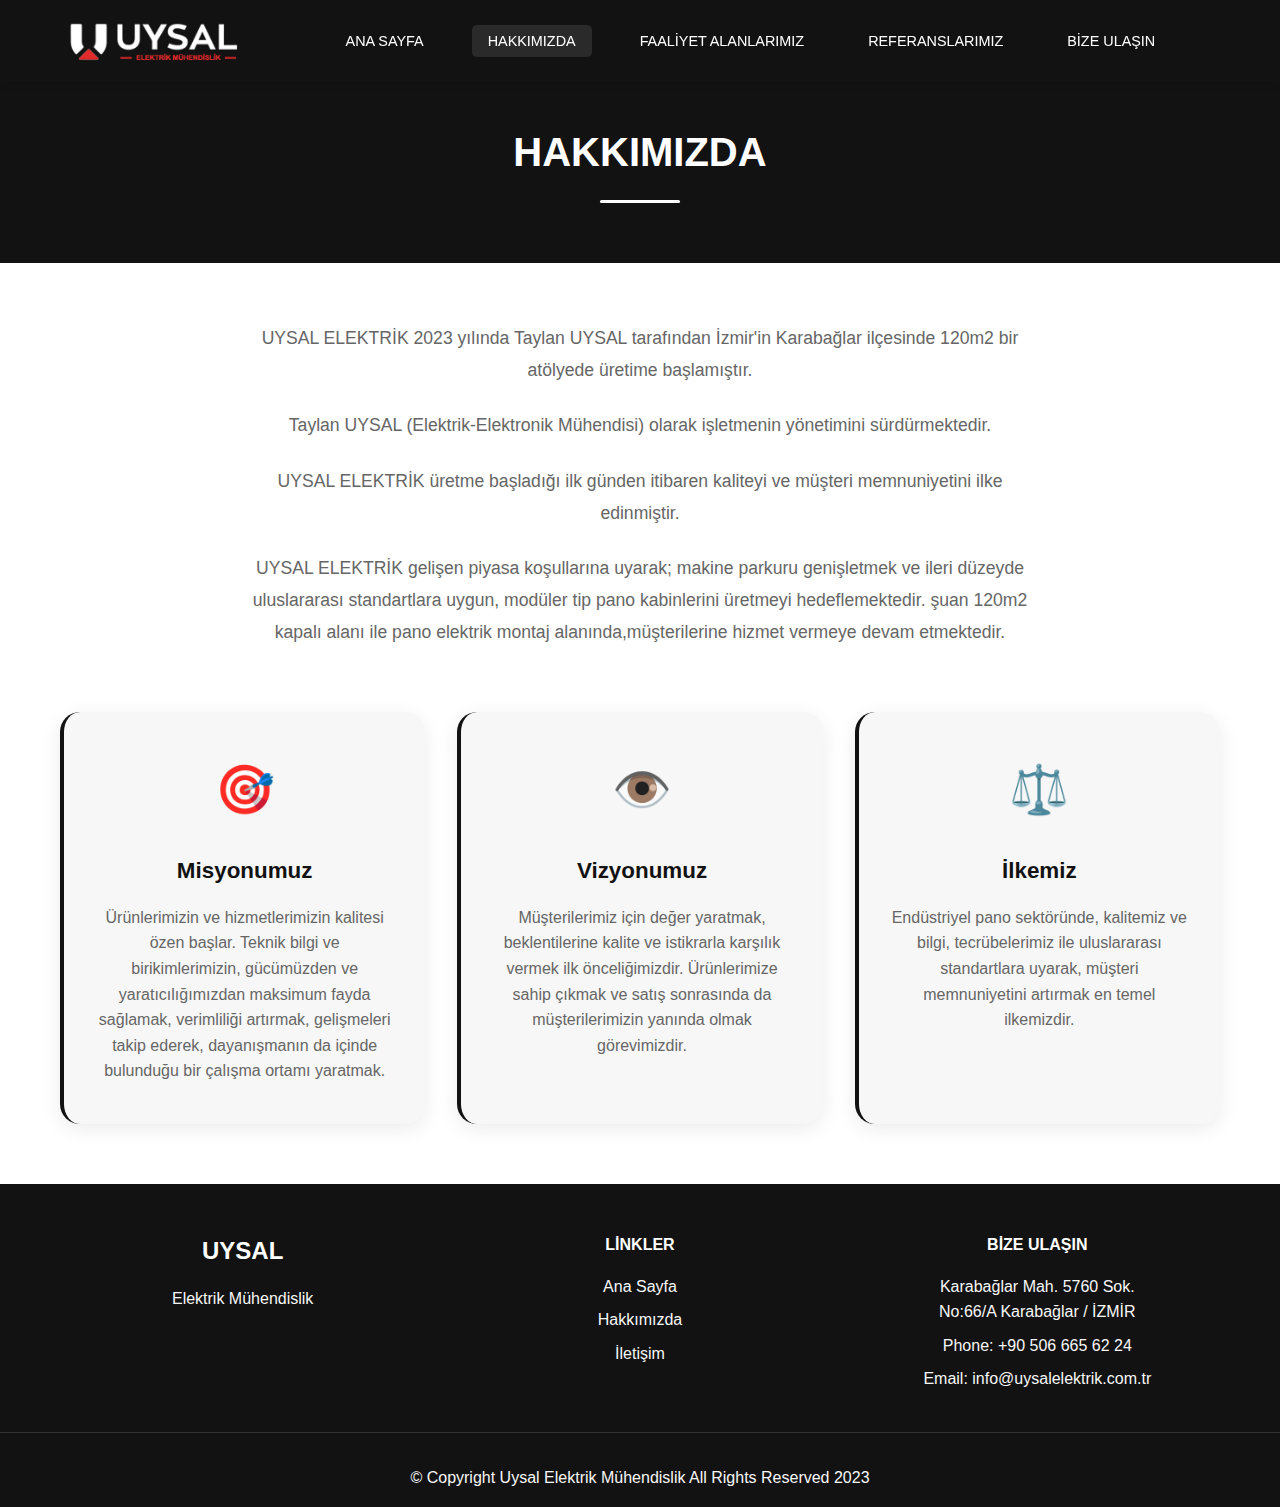
<file: hakkimizda.html>
<!DOCTYPE html>
<html lang="tr">
<head>
    <meta charset="UTF-8">
    <meta name="viewport" content="width=device-width, initial-scale=1.0">
    <title>UYSAL Elektrik - Hakkımızda</title>
    <link rel="stylesheet" href="styles.css">
</head>
<body>
    <header class="header header-dark" id="header">
        <nav class="navbar">
            <div class="nav-container">
                <div class="logo">
                    <a href="index.html" class="logo-link">
                        <img src="logo1.png" alt="UYSAL Elektrik Logo" class="logo-img">
                    </a>
                </div>
                <ul class="nav-menu" id="nav-menu">
                    <li><a href="index.html" class="nav-link">ANA SAYFA</a></li>
                    <li><a href="hakkimizda.html" class="nav-link active">HAKKIMIZDA</a></li>
                    <li class="dropdown">
                        <span class="nav-link dropdown-trigger">FAALİYET ALANLARIMIZ</span>
                        <ul class="dropdown-menu">
                            <li><a href="pano-elektromontaji.html">Pano Elektromontajı</a></li>
                            <li><a href="periyodik-kontrol.html">Periyodik Kontrol Hizmeti</a></li>
                            <li><a href="muhendislik-danismanligi.html">Mühendislik Danışmanlığı</a></li>
                        </ul>
                    </li>
                    <li><a href="referanslar.html" class="nav-link">REFERANSLARIMIZ</a></li>
                    <li><a href="iletisim.html" class="nav-link">BİZE ULAŞIN</a></li>
                </ul>
                <div class="hamburger" id="hamburger">
                    <span></span>
                    <span></span>
                    <span></span>
                </div>
            </div>
        </nav>
    </header>

    <main>
        <section class="page-header">
            <div class="container">
                <h1>HAKKIMIZDA</h1>
                <div class="section-divider"></div>
            </div>
        </section>

        <section class="about-content">
            <div class="container">
                <div class="about-intro">
                    <p>UYSAL ELEKTRİK 2023 yılında Taylan UYSAL tarafından İzmir'in Karabağlar ilçesinde 120m2 bir atölyede üretime başlamıştır.</p>
                    <p>Taylan UYSAL (Elektrik-Elektronik Mühendisi) olarak işletmenin yönetimini sürdürmektedir.</p>
                    <p>UYSAL ELEKTRİK üretme başladığı ilk günden itibaren kaliteyi ve müşteri memnuniyetini ilke edinmiştir.</p>
                    <p>UYSAL ELEKTRİK gelişen piyasa koşullarına uyarak; makine parkuru genişletmek ve ileri düzeyde uluslararası standartlara uygun, modüler tip pano kabinlerini üretmeyi hedeflemektedir. şuan 120m2 kapalı alanı ile pano elektrik montaj alanında,müşterilerine hizmet vermeye devam etmektedir.</p>
                </div>

                <div class="values-grid">
                    <div class="value-card">
                        <div class="value-icon">🎯</div>
                        <h3>Misyonumuz</h3>
                        <p>Ürünlerimizin ve hizmetlerimizin kalitesi özen başlar. Teknik bilgi ve birikimlerimizin, gücümüzden ve yaratıcılığımızdan maksimum fayda sağlamak, verimliliği artırmak, gelişmeleri takip ederek, dayanışmanın da içinde bulunduğu bir çalışma ortamı yaratmak.</p>
                    </div>
                    <div class="value-card">
                        <div class="value-icon">👁️</div>
                        <h3>Vizyonumuz</h3>
                        <p>Müşterilerimiz için değer yaratmak, beklentilerine kalite ve istikrarla karşılık vermek ilk önceliğimizdir. Ürünlerimize sahip çıkmak ve satış sonrasında da müşterilerimizin yanında olmak görevimizdir.</p>
                    </div>
                    <div class="value-card">
                        <div class="value-icon">⚖️</div>
                        <h3>İlkemiz</h3>
                        <p>Endüstriyel pano sektöründe, kalitemiz ve bilgi, tecrübelerimiz ile uluslararası standartlara uyarak, müşteri memnuniyetini artırmak en temel ilkemizdir.</p>
                    </div>
                </div>
            </div>
        </section>
    </main>

    <footer class="footer">
        <div class="footer-container">
            <div class="footer-section">
                <h3>UYSAL</h3>
                <p>Elektrik Mühendislik</p>
            </div>
            <div class="footer-section">
                <h4>LİNKLER</h4>
                <ul>
                    <li><a href="index.html">Ana Sayfa</a></li>
                    <li><a href="hakkimizda.html">Hakkımızda</a></li>
                    <li><a href="iletisim.html">İletişim</a></li>
                </ul>
            </div>
            <div class="footer-section">
                <h4>BİZE ULAŞIN</h4>
                <p>Karabağlar Mah. 5760 Sok.<br>No:66/A Karabağlar / İZMİR</p>
                <p>Phone: +90 506 665 62 24</p>
                <p>Email: info@uysalelektrik.com.tr</p>
            </div>
        </div>
        <div class="footer-bottom">
            <p>&copy; Copyright Uysal Elektrik Mühendislik All Rights Reserved 2023</p>
        </div>
    </footer>

    <script src="script.js"></script>
</body>
</html>
</file>
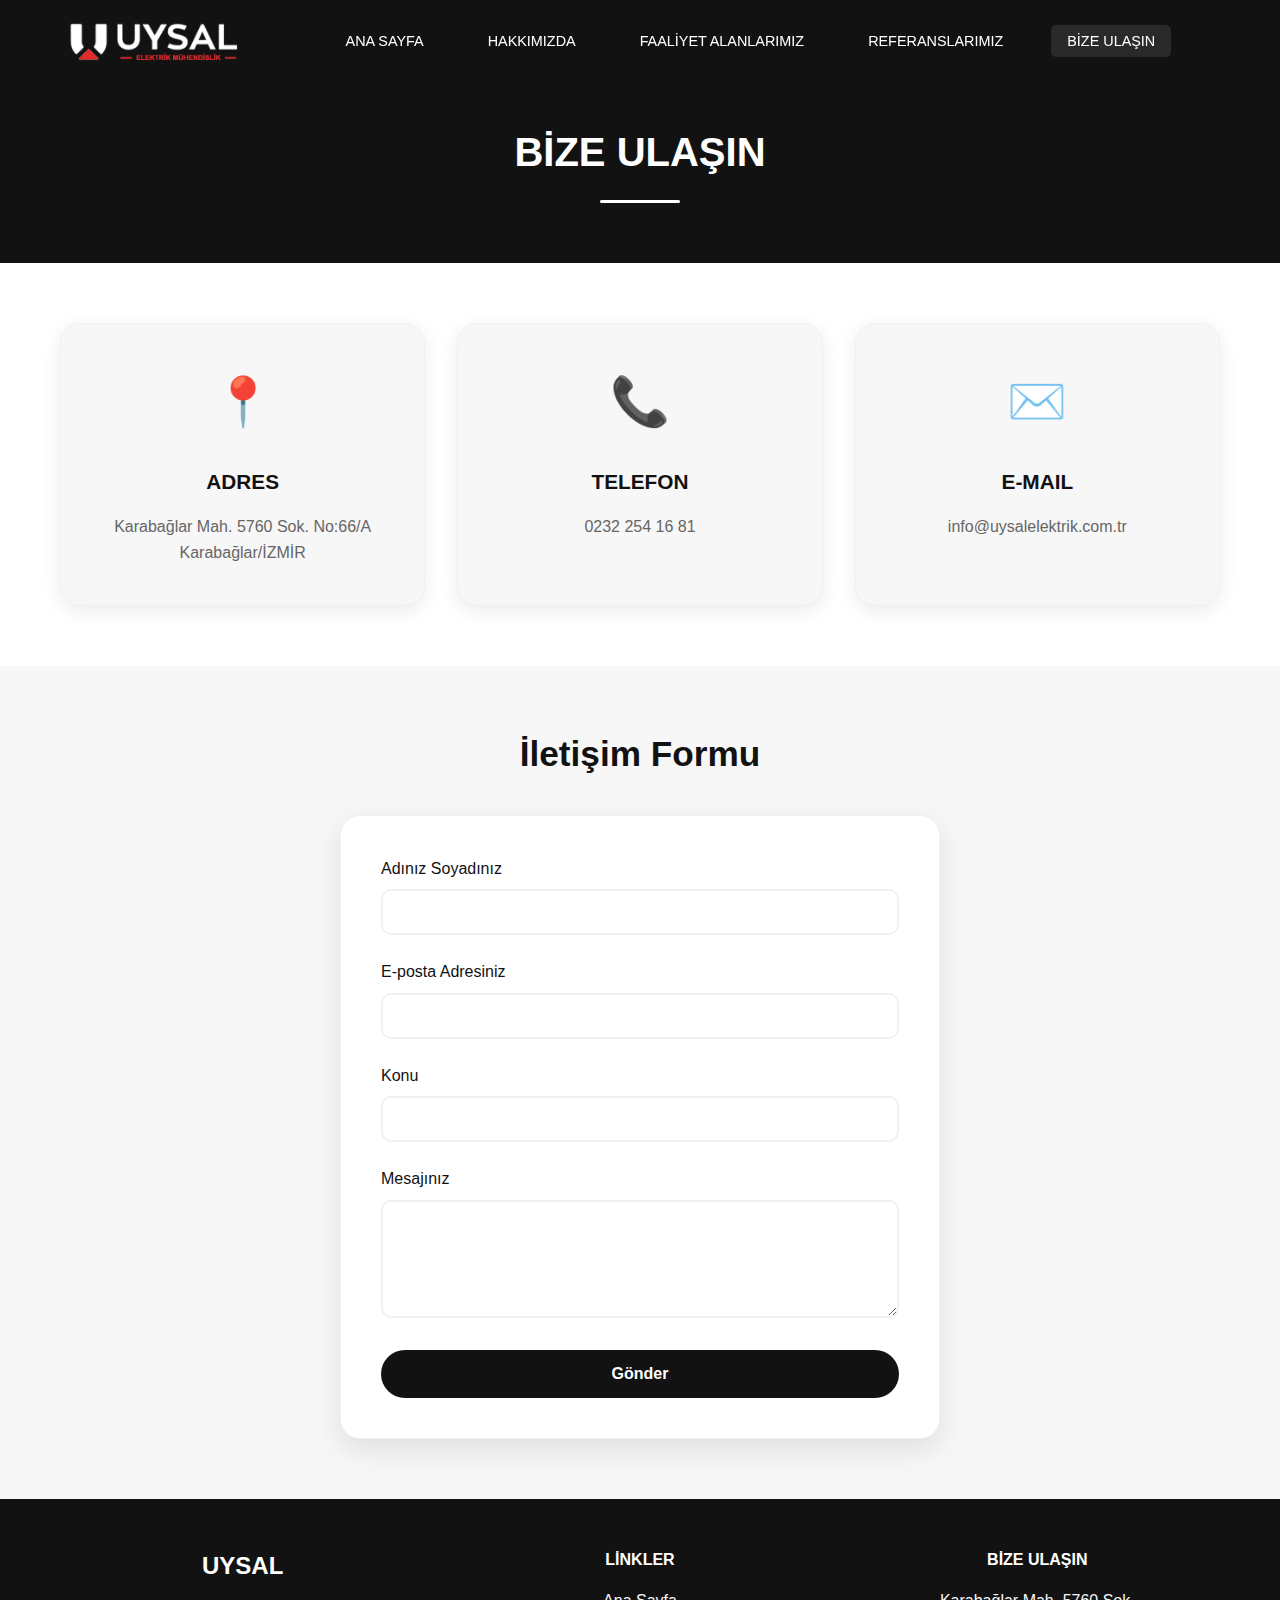
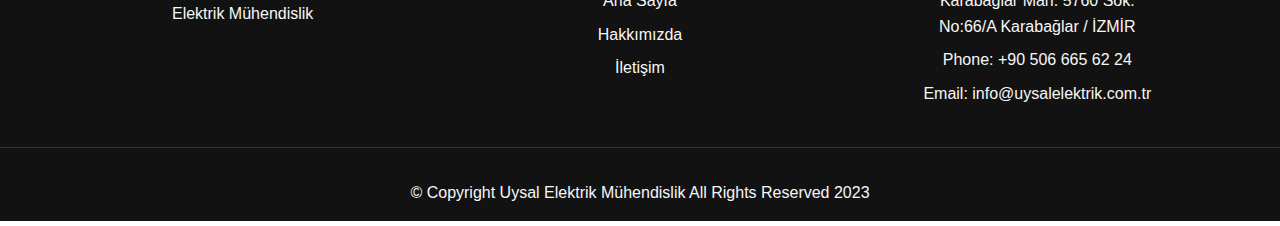
<file: iletisim.html>
<!DOCTYPE html>
<html lang="tr">
<head>
    <meta charset="UTF-8">
    <meta name="viewport" content="width=device-width, initial-scale=1.0">
    <title>UYSAL Elektrik - Bize Ulaşın</title>
    <link rel="stylesheet" href="styles.css">
</head>
<body>
    <header class="header header-dark" id="header">
        <nav class="navbar">
            <div class="nav-container">
                <div class="logo">
                    <a href="index.html" class="logo-link">
                        <img src="logo1.png" alt="UYSAL Elektrik Logo" class="logo-img">
                    </a>
                </div>
                <ul class="nav-menu" id="nav-menu">
                    <li><a href="index.html" class="nav-link">ANA SAYFA</a></li>
                    <li><a href="hakkimizda.html" class="nav-link">HAKKIMIZDA</a></li>
                    <li class="dropdown">
                        <span class="nav-link dropdown-trigger">FAALİYET ALANLARIMIZ</span>
                        <ul class="dropdown-menu">
                            <li><a href="pano-elektromontaji.html">Pano Elektromontajı</a></li>
                            <li><a href="periyodik-kontrol.html">Periyodik Kontrol Hizmeti</a></li>
                            <li><a href="muhendislik-danismanligi.html">Mühendislik Danışmanlığı</a></li>
                        </ul>
                    </li>
                    <li><a href="referanslar.html" class="nav-link">REFERANSLARIMIZ</a></li>
                    <li><a href="iletisim.html" class="nav-link active">BİZE ULAŞIN</a></li>
                </ul>
                <div class="hamburger" id="hamburger">
                    <span></span>
                    <span></span>
                    <span></span>
                </div>
            </div>
        </nav>
    </header>

    <main>
        <section class="page-header">
            <div class="container">
                <h1>BİZE ULAŞIN</h1>
                <div class="section-divider"></div>
            </div>
        </section>

        <section class="contact-info">
            <div class="container">
                <div class="contact-grid">
                    <div class="contact-card">
                        <div class="contact-icon">📍</div>
                        <h3>ADRES</h3>
                        <p>Karabağlar Mah. 5760 Sok. No:66/A<br>Karabağlar/İZMİR</p>
                    </div>
                    <div class="contact-card">
                        <div class="contact-icon">📞</div>
                        <h3>TELEFON</h3>
                        <p>0232 254 16 81</p>
                    </div>
                    <div class="contact-card">
                        <div class="contact-icon">✉️</div>
                        <h3>E-MAIL</h3>
                        <p>info@uysalelektrik.com.tr</p>
                    </div>
                </div>
            </div>
        </section>

        <section class="contact-form-section">
            <div class="container">
                <h2>İletişim Formu</h2>
                <form class="contact-form" id="contactForm">
                    <div class="form-group">
                        <label for="name">Adınız Soyadınız</label>
                        <input type="text" id="name" name="name" required>
                    </div>
                    <div class="form-group">
                        <label for="email">E-posta Adresiniz</label>
                        <input type="email" id="email" name="email" required>
                    </div>
                    <div class="form-group">
                        <label for="subject">Konu</label>
                        <input type="text" id="subject" name="subject" required>
                    </div>
                    <div class="form-group">
                        <label for="message">Mesajınız</label>
                        <textarea id="message" name="message" rows="5" required></textarea>
                    </div>
                    <button type="submit" class="submit-btn">Gönder</button>
                </form>
            </div>
        </section>
    </main>

    <footer class="footer">
        <div class="footer-container">
            <div class="footer-section">
                <h3>UYSAL</h3>
                <p>Elektrik Mühendislik</p>
            </div>
            <div class="footer-section">
                <h4>LİNKLER</h4>
                <ul>
                    <li><a href="index.html">Ana Sayfa</a></li>
                    <li><a href="hakkimizda.html">Hakkımızda</a></li>
                    <li><a href="iletisim.html">İletişim</a></li>
                </ul>
            </div>
            <div class="footer-section">
                <h4>BİZE ULAŞIN</h4>
                <p>Karabağlar Mah. 5760 Sok.<br>No:66/A Karabağlar / İZMİR</p>
                <p>Phone: +90 506 665 62 24</p>
                <p>Email: info@uysalelektrik.com.tr</p>
            </div>
        </div>
        <div class="footer-bottom">
            <p>&copy; Copyright Uysal Elektrik Mühendislik All Rights Reserved 2023</p>
        </div>
    </footer>

    <script src="script.js"></script>
</body>
</html>
</file>
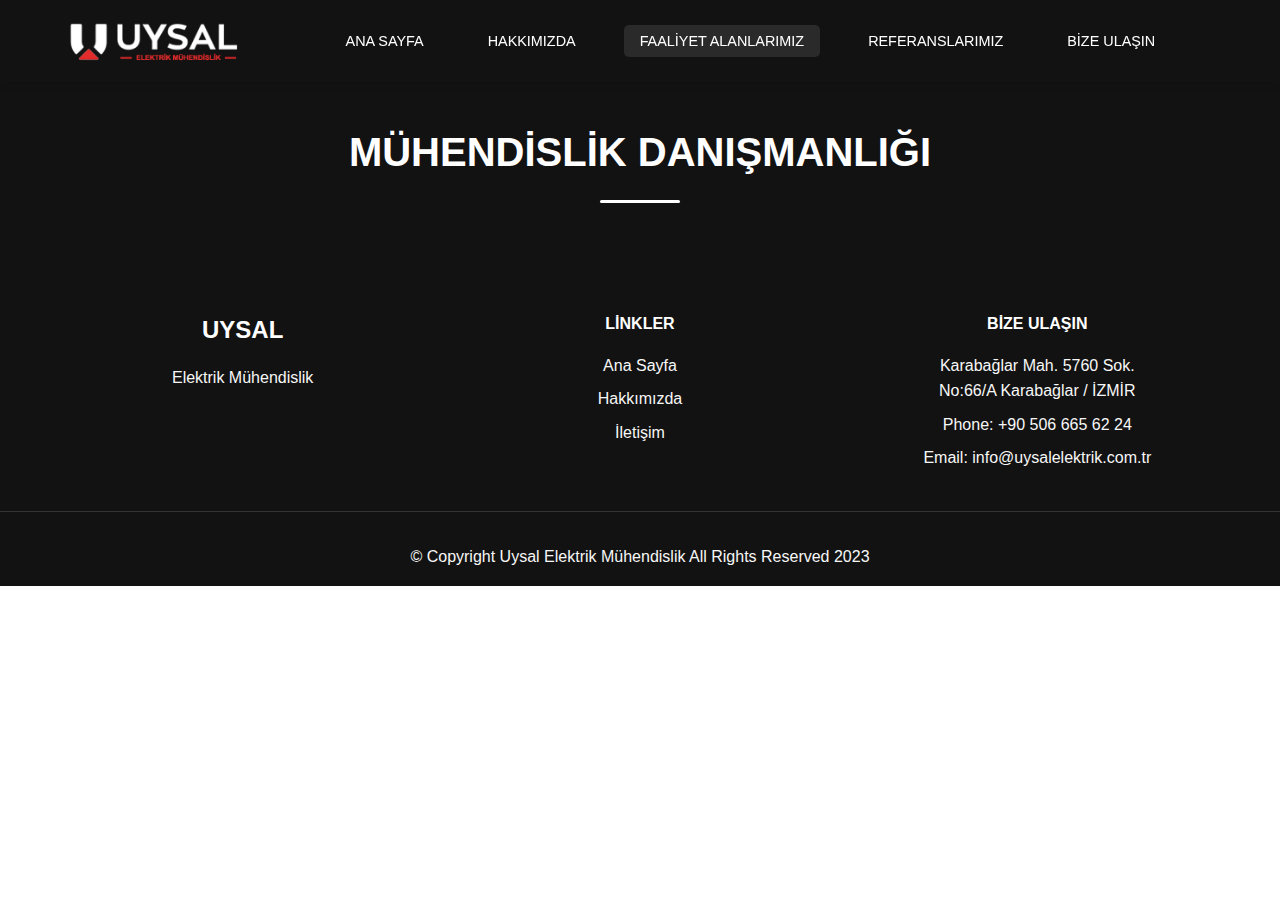
<file: muhendislik-danismanligi.html>
<!DOCTYPE html>
<html lang="tr">
<head>
    <meta charset="UTF-8">
    <meta name="viewport" content="width=device-width, initial-scale=1.0">
    <title>UYSAL Elektrik - Mühendislik Danışmanlığı</title>
    <link rel="stylesheet" href="styles.css">
</head>
<body>
    <header class="header header-dark" id="header">
        <nav class="navbar">
            <div class="nav-container">
                <div class="logo">
                    <a href="index.html" class="logo-link">
                        <img src="logo1.png" alt="UYSAL Elektrik Logo" class="logo-img">
                    </a>
                </div>
                <ul class="nav-menu" id="nav-menu">
                    <li><a href="index.html" class="nav-link">ANA SAYFA</a></li>
                    <li><a href="hakkimizda.html" class="nav-link">HAKKIMIZDA</a></li>
                    <li class="dropdown">
                        <span class="nav-link dropdown-trigger active">FAALİYET ALANLARIMIZ</span>
                        <ul class="dropdown-menu">
                            <li><a href="pano-elektromontaji.html">Pano Elektromontajı</a></li>
                            <li><a href="periyodik-kontrol.html">Periyodik Kontrol Hizmeti</a></li>
                            <li><a href="muhendislik-danismanligi.html">Mühendislik Danışmanlığı</a></li>
                        </ul>
                    </li>
                    <li><a href="referanslar.html" class="nav-link">REFERANSLARIMIZ</a></li>
                    <li><a href="iletisim.html" class="nav-link">BİZE ULAŞIN</a></li>
                </ul>
                <div class="hamburger" id="hamburger">
                    <span></span>
                    <span></span>
                    <span></span>
                </div>
            </div>
        </nav>
    </header>

    <main>
        <section class="page-header">
            <div class="container">
                <h1>MÜHENDİSLİK DANIŞMANLIĞI</h1>
                <div class="section-divider"></div>
            </div>
        </section>
    </main>

    <footer class="footer">
        <div class="footer-container">
            <div class="footer-section">
                <h3>UYSAL</h3>
                <p>Elektrik Mühendislik</p>
            </div>
            <div class="footer-section">
                <h4>LİNKLER</h4>
                <ul>
                    <li><a href="index.html">Ana Sayfa</a></li>
                    <li><a href="hakkimizda.html">Hakkımızda</a></li>
                    <li><a href="iletisim.html">İletişim</a></li>
                </ul>
            </div>
            <div class="footer-section">
                <h4>BİZE ULAŞIN</h4>
                <p>Karabağlar Mah. 5760 Sok.<br>No:66/A Karabağlar / İZMİR</p>
                <p>Phone: +90 506 665 62 24</p>
                <p>Email: info@uysalelektrik.com.tr</p>
            </div>
        </div>
        <div class="footer-bottom">
            <p>&copy; Copyright Uysal Elektrik Mühendislik All Rights Reserved 2023</p>
        </div>
    </footer>

    <script src="script.js"></script>
</body>
</html>
</file>
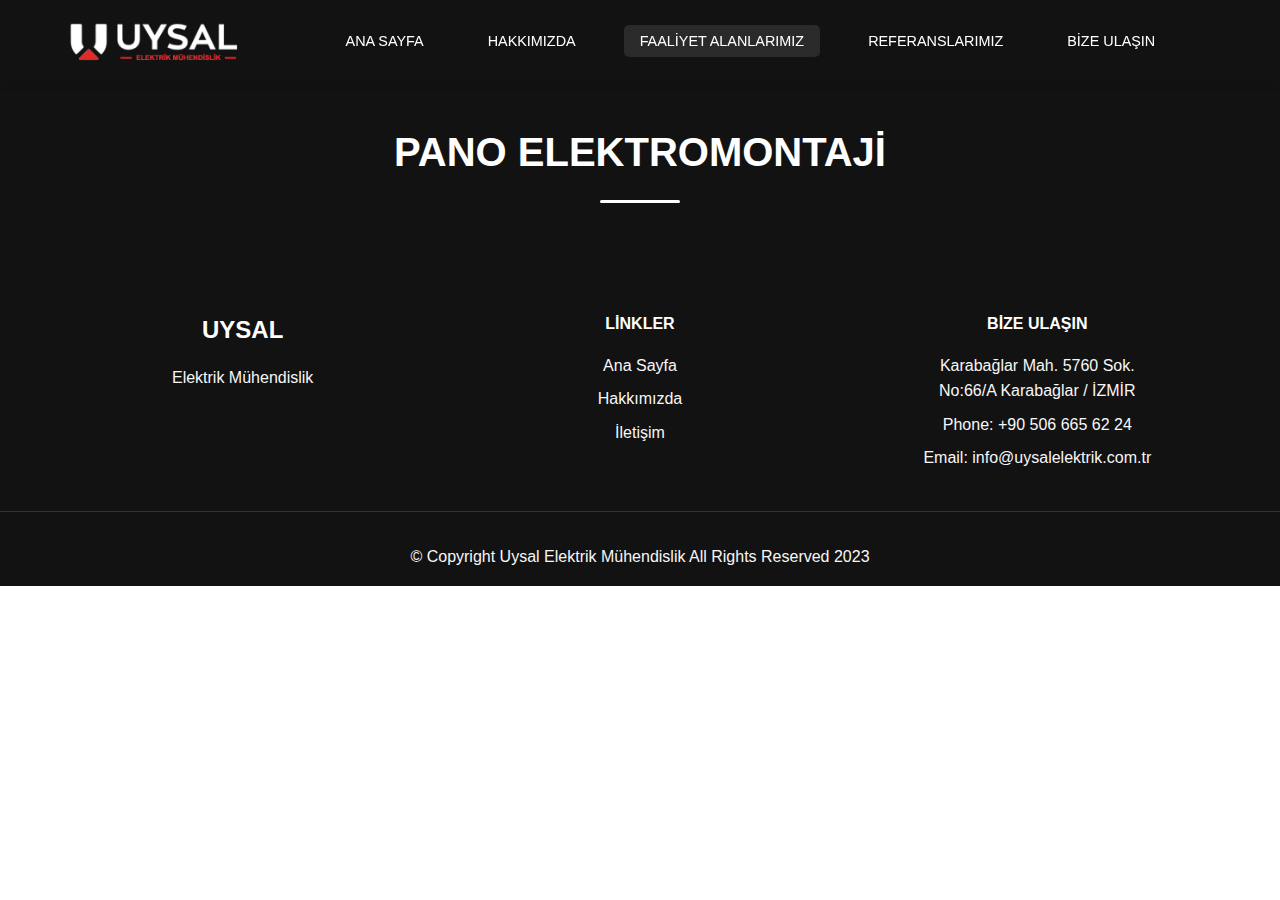
<file: pano-elektromontaji.html>
<!DOCTYPE html>
<html lang="tr">
<head>
    <meta charset="UTF-8">
    <meta name="viewport" content="width=device-width, initial-scale=1.0">
    <title>UYSAL Elektrik - Pano Elektromontajı</title>
    <link rel="stylesheet" href="styles.css">
</head>
<body>
    <header class="header header-dark" id="header">
        <nav class="navbar">
            <div class="nav-container">
                <div class="logo">
                    <a href="index.html" class="logo-link">
                        <img src="logo1.png" alt="UYSAL Elektrik Logo" class="logo-img">
                    </a>
                </div>
                <ul class="nav-menu" id="nav-menu">
                    <li><a href="index.html" class="nav-link">ANA SAYFA</a></li>
                    <li><a href="hakkimizda.html" class="nav-link">HAKKIMIZDA</a></li>
                    <li class="dropdown">
                        <span class="nav-link dropdown-trigger active">FAALİYET ALANLARIMIZ</span>
                        <ul class="dropdown-menu">
                            <li><a href="pano-elektromontaji.html">Pano Elektromontajı</a></li>
                            <li><a href="periyodik-kontrol.html">Periyodik Kontrol Hizmeti</a></li>
                            <li><a href="muhendislik-danismanligi.html">Mühendislik Danışmanlığı</a></li>
                        </ul>
                    </li>
                    <li><a href="referanslar.html" class="nav-link">REFERANSLARIMIZ</a></li>
                    <li><a href="iletisim.html" class="nav-link">BİZE ULAŞIN</a></li>
                </ul>
                <div class="hamburger" id="hamburger">
                    <span></span>
                    <span></span>
                    <span></span>
                </div>
            </div>
        </nav>
    </header>

    <main>
        <section class="page-header">
            <div class="container">
                <h1>PANO ELEKTROMONTAJİ</h1>
                <div class="section-divider"></div>
            </div>
        </section>
    </main>

    <footer class="footer">
        <div class="footer-container">
            <div class="footer-section">
                <h3>UYSAL</h3>
                <p>Elektrik Mühendislik</p>
            </div>
            <div class="footer-section">
                <h4>LİNKLER</h4>
                <ul>
                    <li><a href="index.html">Ana Sayfa</a></li>
                    <li><a href="hakkimizda.html">Hakkımızda</a></li>
                    <li><a href="iletisim.html">İletişim</a></li>
                </ul>
            </div>
            <div class="footer-section">
                <h4>BİZE ULAŞIN</h4>
                <p>Karabağlar Mah. 5760 Sok.<br>No:66/A Karabağlar / İZMİR</p>
                <p>Phone: +90 506 665 62 24</p>
                <p>Email: info@uysalelektrik.com.tr</p>
            </div>
        </div>
        <div class="footer-bottom">
            <p>&copy; Copyright Uysal Elektrik Mühendislik All Rights Reserved 2023</p>
        </div>
    </footer>

    <script src="script.js"></script>
</body>
</html>
</file>
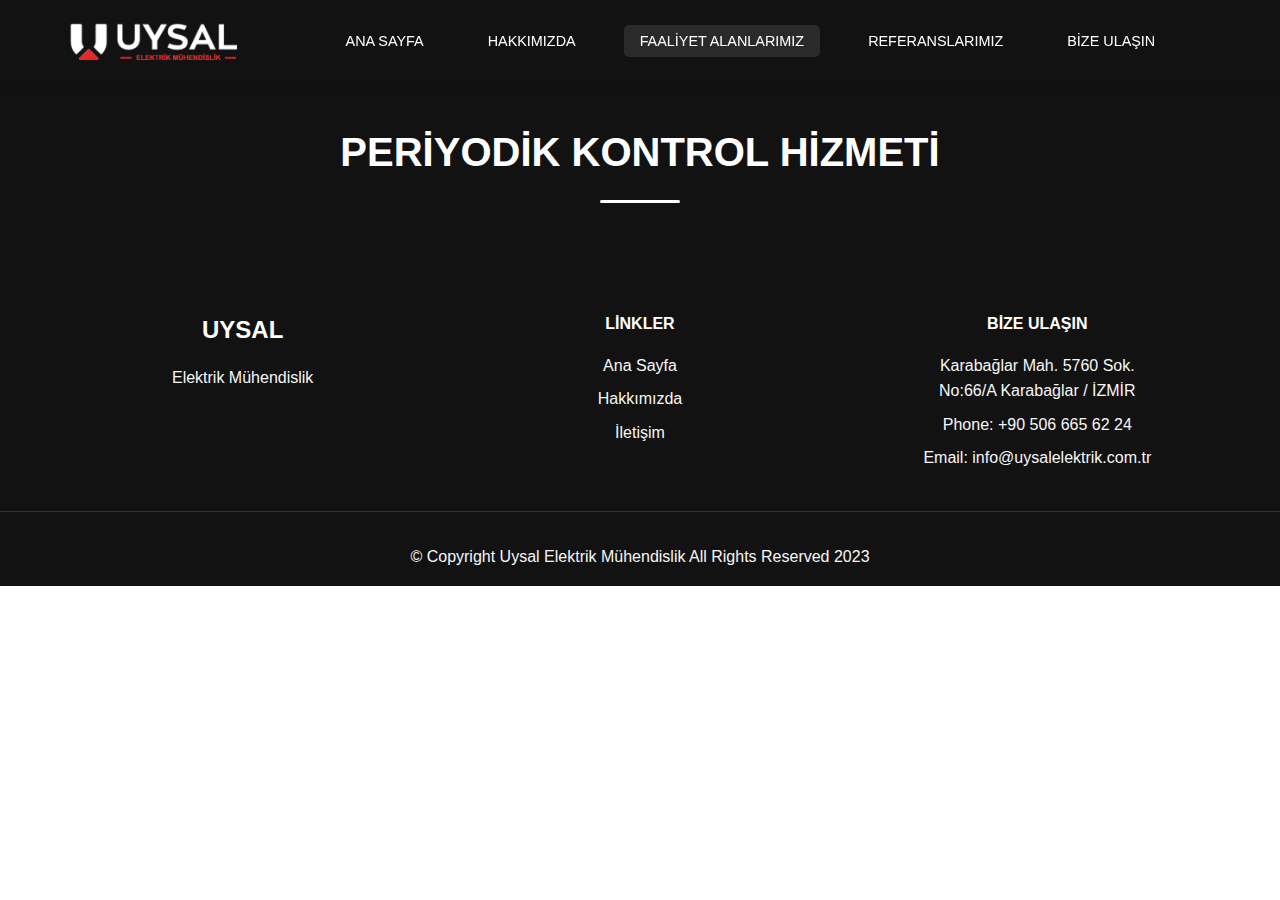
<file: periyodik-kontrol.html>
<!DOCTYPE html>
<html lang="tr">
<head>
    <meta charset="UTF-8">
    <meta name="viewport" content="width=device-width, initial-scale=1.0">
    <title>UYSAL Elektrik - Periyodik Kontrol Hizmeti</title>
    <link rel="stylesheet" href="styles.css">
</head>
<body>
    <header class="header header-dark" id="header">
        <nav class="navbar">
            <div class="nav-container">
                <div class="logo">
                    <a href="index.html" class="logo-link">
                        <img src="logo1.png" alt="UYSAL Elektrik Logo" class="logo-img">
                    </a>
                </div>
                <ul class="nav-menu" id="nav-menu">
                    <li><a href="index.html" class="nav-link">ANA SAYFA</a></li>
                    <li><a href="hakkimizda.html" class="nav-link">HAKKIMIZDA</a></li>
                    <li class="dropdown">
                        <span class="nav-link dropdown-trigger active">FAALİYET ALANLARIMIZ</span>
                        <ul class="dropdown-menu">
                            <li><a href="pano-elektromontaji.html">Pano Elektromontajı</a></li>
                            <li><a href="periyodik-kontrol.html">Periyodik Kontrol Hizmeti</a></li>
                            <li><a href="muhendislik-danismanligi.html">Mühendislik Danışmanlığı</a></li>
                        </ul>
                    </li>
                    <li><a href="referanslar.html" class="nav-link">REFERANSLARIMIZ</a></li>
                    <li><a href="iletisim.html" class="nav-link">BİZE ULAŞIN</a></li>
                </ul>
                <div class="hamburger" id="hamburger">
                    <span></span>
                    <span></span>
                    <span></span>
                </div>
            </div>
        </nav>
    </header>

    <main>
        <section class="page-header">
            <div class="container">
                <h1>PERİYODİK KONTROL HİZMETİ</h1>
                <div class="section-divider"></div>
            </div>
        </section>
    </main>

    <footer class="footer">
        <div class="footer-container">
            <div class="footer-section">
                <h3>UYSAL</h3>
                <p>Elektrik Mühendislik</p>
            </div>
            <div class="footer-section">
                <h4>LİNKLER</h4>
                <ul>
                    <li><a href="index.html">Ana Sayfa</a></li>
                    <li><a href="hakkimizda.html">Hakkımızda</a></li>
                    <li><a href="iletisim.html">İletişim</a></li>
                </ul>
            </div>
            <div class="footer-section">
                <h4>BİZE ULAŞIN</h4>
                <p>Karabağlar Mah. 5760 Sok.<br>No:66/A Karabağlar / İZMİR</p>
                <p>Phone: +90 506 665 62 24</p>
                <p>Email: info@uysalelektrik.com.tr</p>
            </div>
        </div>
        <div class="footer-bottom">
            <p>&copy; Copyright Uysal Elektrik Mühendislik All Rights Reserved 2023</p>
        </div>
    </footer>

    <script src="script.js"></script>
</body>
</html>
</file>
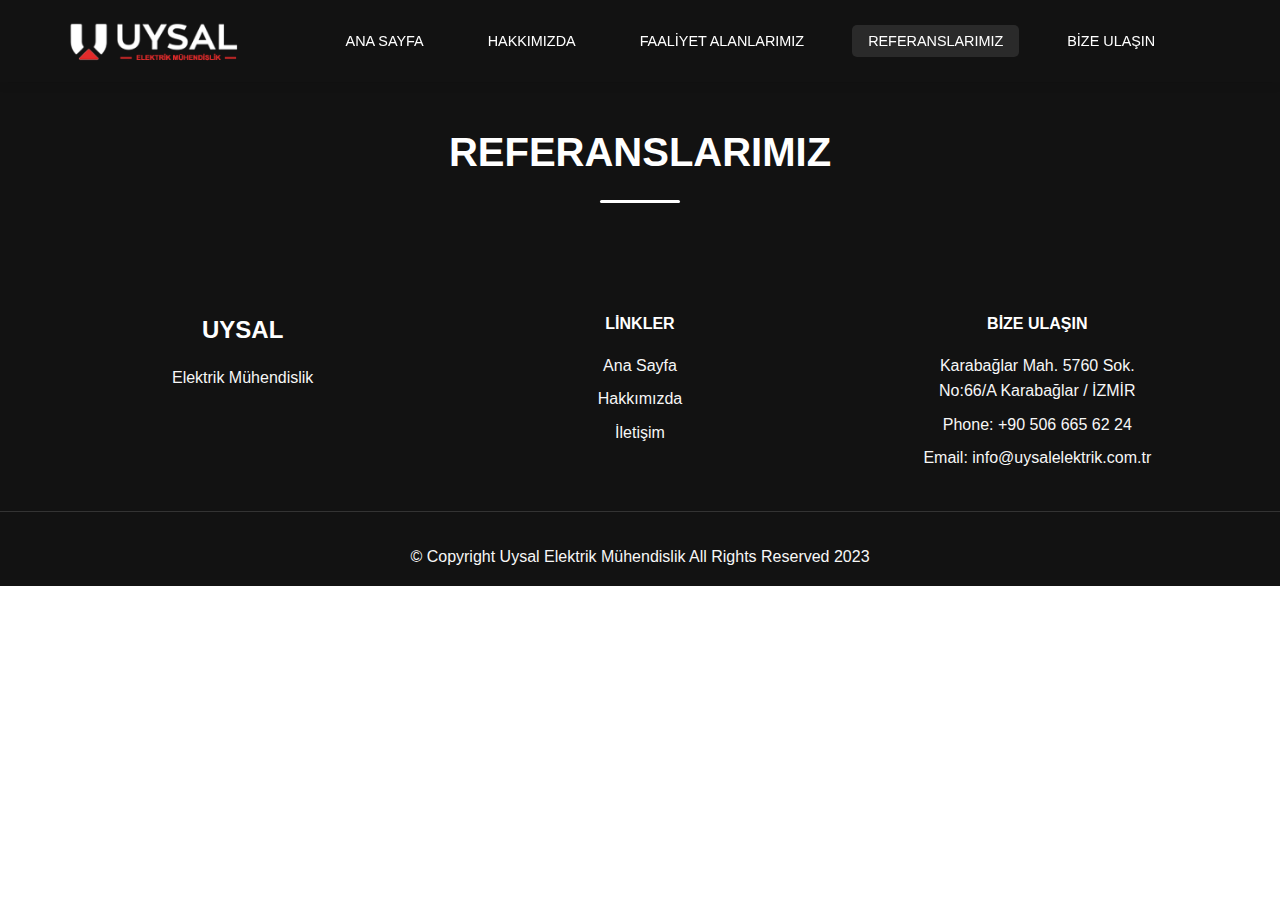
<file: referanslar.html>
<!DOCTYPE html>
<html lang="tr">
<head>
    <meta charset="UTF-8">
    <meta name="viewport" content="width=device-width, initial-scale=1.0">
    <title>UYSAL Elektrik - Referanslarımız</title>
    <link rel="stylesheet" href="styles.css">
</head>
<body>
    <header class="header header-dark" id="header">
        <nav class="navbar">
            <div class="nav-container">
                <div class="logo">
                    <a href="index.html" class="logo-link">
                        <img src="logo1.png" alt="UYSAL Elektrik Logo" class="logo-img">
                    </a>
                </div>
                <ul class="nav-menu" id="nav-menu">
                    <li><a href="index.html" class="nav-link">ANA SAYFA</a></li>
                    <li><a href="hakkimizda.html" class="nav-link">HAKKIMIZDA</a></li>
                    <li class="dropdown">
                        <span class="nav-link dropdown-trigger">FAALİYET ALANLARIMIZ</span>
                        <ul class="dropdown-menu">
                            <li><a href="pano-elektromontaji.html">Pano Elektromontajı</a></li>
                            <li><a href="periyodik-kontrol.html">Periyodik Kontrol Hizmeti</a></li>
                            <li><a href="muhendislik-danismanligi.html">Mühendislik Danışmanlığı</a></li>
                        </ul>
                    </li>
                    <li><a href="referanslar.html" class="nav-link active">REFERANSLARIMIZ</a></li>
                    <li><a href="iletisim.html" class="nav-link">BİZE ULAŞIN</a></li>
                </ul>
                <div class="hamburger" id="hamburger">
                    <span></span>
                    <span></span>
                    <span></span>
                </div>
            </div>
        </nav>
    </header>

    <main>
        <section class="page-header">
            <div class="container">
                <h1>REFERANSLARIMIZ</h1>
                <div class="section-divider"></div>
            </div>
        </section>
    </main>

    <footer class="footer">
        <div class="footer-container">
            <div class="footer-section">
                <h3>UYSAL</h3>
                <p>Elektrik Mühendislik</p>
            </div>
            <div class="footer-section">
                <h4>LİNKLER</h4>
                <ul>
                    <li><a href="index.html">Ana Sayfa</a></li>
                    <li><a href="hakkimizda.html">Hakkımızda</a></li>
                    <li><a href="iletisim.html">İletişim</a></li>
                </ul>
            </div>
            <div class="footer-section">
                <h4>BİZE ULAŞIN</h4>
                <p>Karabağlar Mah. 5760 Sok.<br>No:66/A Karabağlar / İZMİR</p>
                <p>Phone: +90 506 665 62 24</p>
                <p>Email: info@uysalelektrik.com.tr</p>
            </div>
        </div>
        <div class="footer-bottom">
            <p>&copy; Copyright Uysal Elektrik Mühendislik All Rights Reserved 2023</p>
        </div>
    </footer>

    <script src="script.js"></script>
</body>
</html>
</file>
<file: styles.css>
/* Tema Renkleri */
:root {
  --primary-color: #121212;
  --secondary-color: #e0e0e0;
  --white-color: #ffffff;
  --text-light: #666;
  --text-dark: #333;
  --background-light: #f7f7f7;
  --border-color: #f0f0f0;
  --shadow-light: rgba(0, 0, 0, 0.08);
  --shadow-medium: rgba(0, 0, 0, 0.1);
  --shadow-dark: rgba(0, 0, 0, 0.15);
  --overlay-dark: rgba(18, 18, 18, 0.4);
  --hover-bg: rgba(255, 255, 255, 0.1);
}

/* Reset ve Temel Stiller */
* {
  margin: 0;
  padding: 0;
  box-sizing: border-box;
}

body {
  font-family: "Segoe UI", Tahoma, Geneva, Verdana, sans-serif;
  line-height: 1.6;
  color: var(--primary-color);
  background-color: var(--white-color);
  overflow-x: hidden;
}

.container {
  max-width: 1200px;
  margin: 0 auto;
  padding: 0 20px;
}

/* Header ve Navigasyon */
.header {
  background: transparent;
  box-shadow: none;
  position: fixed;
  top: 0;
  width: 100%;
  z-index: 1000;
  transition: all 0.3s ease;
}

.header.header-dark {
  background: var(--primary-color);
  box-shadow: 0 2px 10px var(--shadow-medium);
}

.header.scrolled {
  background: var(--primary-color);
  box-shadow: 0 2px 10px var(--shadow-medium);
}

.navbar {
  padding: 1rem 0;
}

.nav-container {
  max-width: 1200px;
  margin: 0 auto;
  padding: 0 20px;
  display: flex;
  justify-content: space-between;
  align-items: center;
}

.logo {
  display: flex;
  align-items: center;
}

.logo-link {
  display: flex;
  align-items: center;
  text-decoration: none;
  transition: transform 0.3s ease;
}

.logo-link:hover {
  transform: scale(1.05);
}

.logo-img {
  height: 50px;
  width: auto;
  object-fit: contain;
}

.nav-menu {
  display: flex;
  list-style: none;
  gap: 2rem;
  align-items: center;
  justify-content: center;
  flex: 1;
  margin-left: 2rem;
}

.nav-link {
  color: var(--white-color);
  text-decoration: none;
  font-weight: 500;
  font-size: 0.9rem;
  padding: 0.5rem 1rem;
  border-radius: 5px;
  transition: all 0.3s ease;
  cursor: pointer;
}

.nav-link:hover,
.nav-link.active {
  background-color: var(--hover-bg);
  color: var(--white-color);
}

.dropdown-trigger {
  cursor: pointer;
}

/* Dropdown Menu */
.dropdown {
  position: relative;
}

.dropdown-menu {
  position: absolute;
  top: 100%;
  left: 0;
  background: var(--primary-color);
  min-width: 250px;
  box-shadow: 0 8px 25px rgba(0, 0, 0, 0.2);
  border-radius: 8px;
  opacity: 0;
  visibility: hidden;
  transform: translateY(-10px);
  transition: all 0.3s ease;
  list-style: none;
  padding: 0.5rem 0;
  margin-top: 0.5rem;
}

.dropdown.active .dropdown-menu {
  opacity: 1;
  visibility: visible;
  transform: translateY(0);
}

.dropdown:hover .dropdown-menu {
  opacity: 1;
  visibility: visible;
  transform: translateY(0);
}

.dropdown-menu li {
  margin: 0;
}

.dropdown-menu a {
  display: block;
  padding: 0.8rem 1.5rem;
  color: var(--white-color);
  text-decoration: none;
  transition: all 0.3s ease;
  border-radius: 0;
}

.dropdown-menu a:hover {
  background: var(--hover-bg);
  padding-left: 2rem;
}

.hamburger {
  display: none;
  flex-direction: column;
  cursor: pointer;
  padding: 0.5rem;
}

.hamburger span {
  width: 25px;
  height: 3px;
  background-color: var(--white-color);
  margin: 3px 0;
  transition: all 0.3s ease;
  border-radius: 2px;
}

/* Hero Section */
.hero {
  height: 100vh;
  background: linear-gradient(var(--overlay-dark), var(--overlay-dark)), url("arkaplan.jpg") center / cover fixed;
  display: flex;
  align-items: center;
  justify-content: center;
  text-align: center;
  color: var(--white-color);
  position: relative;
}

.hero-content {
  max-width: 800px;
  padding: 0 20px;
  z-index: 2;
  position: relative;
}

.hero h1 {
  font-size: 3.5rem;
  font-weight: 700;
  margin-bottom: 1rem;
  text-shadow: 2px 2px 4px rgba(0, 0, 0, 0.5);
  animation: fadeInUp 1s ease-out;
}

.hero p {
  font-size: 1.3rem;
  margin-bottom: 2rem;
  opacity: 0.9;
  text-shadow: 1px 1px 2px rgba(0, 0, 0, 0.5);
  animation: fadeInUp 1s ease-out 0.3s both;
}

.cta-button {
  display: inline-block;
  background: var(--primary-color);
  color: var(--white-color);
  padding: 15px 30px;
  text-decoration: none;
  border-radius: 50px;
  font-weight: 600;
  font-size: 1.1rem;
  transition: all 0.3s ease;
  box-shadow: 0 4px 15px rgba(18, 18, 18, 0.3);
  animation: fadeInUp 1s ease-out 0.6s both;
}

.cta-button:hover {
  background: var(--white-color);
  color: var(--primary-color);
  transform: translateY(-2px);
  box-shadow: 0 6px 20px rgba(255, 255, 255, 0.3);
}

/* Page Header */
.page-header {
  background: var(--primary-color);
  color: var(--white-color);
  padding: 120px 0 60px;
  text-align: center;
  position: relative;
}

.page-header h1 {
  font-size: 2.5rem;
  font-weight: 700;
  margin-bottom: 1rem;
}

/* Section Divider */
.section-divider {
  width: 80px;
  height: 3px;
  background: var(--white-color);
  margin: 0 auto;
  border-radius: 2px;
}

/* Section Styles */
.section-light {
  background: var(--white-color);
  color: var(--primary-color);
}

.section-dark {
  background: var(--secondary-color);
  color: var(--primary-color);
}

.about-preview,
.services-preview,
.quality-section,
.references-section {
  padding: 80px 0;
  text-align: center;
}

.about-preview h2,
.services-preview h2,
.quality-section h2,
.references-section h2 {
  font-size: 2.5rem;
  font-weight: 700;
  margin-bottom: 1rem;
  color: var(--primary-color);
}

.section-light .section-divider {
  background: var(--primary-color);
}

.section-dark .section-divider {
  background: var(--primary-color);
}

.about-preview p,
.quality-section p {
  font-size: 1.1rem;
  max-width: 800px;
  margin: 2rem auto;
  line-height: 1.8;
}

.section-light p {
  color: var(--text-light);
}

.section-dark p {
  color: var(--text-dark);
}

.read-more {
  display: inline-block;
  color: var(--primary-color);
  text-decoration: none;
  font-weight: 600;
  padding: 12px 25px;
  border: 2px solid var(--primary-color);
  border-radius: 25px;
  transition: all 0.3s ease;
  background: transparent;
}

.read-more:hover {
  background: var(--primary-color);
  color: var(--white-color);
  transform: translateY(-2px);
}

/* Services Grid */
.services-grid {
  display: grid;
  grid-template-columns: repeat(auto-fit, minmax(300px, 1fr));
  gap: 2rem;
  margin-top: 3rem;
}

/* Service Card - Tıklanabilir card */
.service-card {
  display: block;
  height: 400px;
  border-radius: 20px;
  position: relative;
  overflow: hidden;
  box-shadow: 0 10px 30px var(--shadow-medium);
  border: 1px solid var(--border-color);
  transition: transform 0.4s cubic-bezier(0.4, 0, 0.2, 1), box-shadow 0.4s cubic-bezier(0.4, 0, 0.2, 1);
  cursor: pointer;
  text-decoration: none;
  color: inherit;
}

.service-image {
  width: 100%;
  height: 100%;
  object-fit: cover;
  transition: transform 0.4s cubic-bezier(0.4, 0, 0.2, 1);
}

.service-card:hover {
  transform: translateY(-8px);
  box-shadow: 0 25px 50px var(--shadow-dark);
  text-decoration: none;
}

.service-card:hover .service-image {
  transform: scale(1.08);
}

.service-overlay {
  position: absolute;
  top: 0;
  left: 0;
  right: 0;
  bottom: 0;
  background: rgba(18, 18, 18, 0.6);
  display: flex;
  flex-direction: column;
  justify-content: center;
  align-items: center;
  text-align: center;
  padding: 2rem;
  color: var(--white-color);
  transition: background 0.3s ease;
}

.service-card:hover .service-overlay {
  background: rgba(18, 18, 18, 0.7);
}

.service-overlay h3 {
  font-size: 1.4rem;
  font-weight: 600;
  margin-bottom: 1rem;
  color: var(--white-color);
}

.service-overlay p {
  line-height: 1.6;
  margin-bottom: 0;
  color: rgba(255, 255, 255, 0.9);
}

/* Quality Section */
.quality-features {
  display: flex;
  justify-content: center;
  gap: 3rem;
  margin-top: 2rem;
  flex-wrap: wrap;
}

.quality-item {
  display: flex;
  align-items: center;
  gap: 0.5rem;
  font-weight: 500;
}

.quality-icon {
  color: var(--primary-color);
  font-weight: bold;
  font-size: 1.2rem;
}

/* References Slider */
.references-slider {
  margin-top: 3rem;
  max-width: 800px;
  margin-left: auto;
  margin-right: auto;
}

.slider-container {
  position: relative;
  overflow: hidden;
  border-radius: 20px;
  box-shadow: 0 10px 30px var(--shadow-medium);
  background: var(--white-color);
}

.slider-track {
  display: flex;
  transition: transform 0.5s ease;
}

.slide {
  min-width: 100%;
  height: 400px;
  display: flex;
  align-items: center;
  justify-content: center;
  background: var(--white-color);
}

.reference-img {
  max-width: 100%;
  max-height: 100%;
  object-fit: contain;
  border-radius: 15px;
}

.slider-btn {
  position: absolute;
  top: 50%;
  transform: translateY(-50%);
  background: var(--primary-color);
  color: var(--white-color);
  border: none;
  width: 50px;
  height: 50px;
  border-radius: 50%;
  font-size: 1.5rem;
  cursor: pointer;
  transition: all 0.3s ease;
  z-index: 10;
}

.slider-btn:hover {
  background: var(--text-dark);
  transform: translateY(-50%) scale(1.1);
}

.prev-btn {
  left: 20px;
}

.next-btn {
  right: 20px;
}

.slider-dots {
  display: flex;
  justify-content: center;
  gap: 10px;
  margin-top: 20px;
}

.dot {
  width: 12px;
  height: 12px;
  border-radius: 50%;
  background: var(--border-color);
  cursor: pointer;
  transition: all 0.3s ease;
}

.dot.active,
.dot:hover {
  background: var(--primary-color);
  transform: scale(1.2);
}

/* About Content */
.about-content {
  padding: 60px 0;
  background: var(--white-color);
}

.about-intro {
  max-width: 800px;
  margin: 0 auto 4rem;
  text-align: center;
}

.about-intro p {
  font-size: 1.1rem;
  color: var(--text-light);
  margin-bottom: 1.5rem;
  line-height: 1.8;
}

.values-grid {
  display: grid;
  grid-template-columns: repeat(auto-fit, minmax(300px, 1fr));
  gap: 2rem;
  margin-top: 3rem;
}

.value-card {
  background: var(--background-light);
  padding: 2.5rem 2rem;
  border-radius: 20px;
  text-align: center;
  border-left: 4px solid var(--primary-color);
  transition: all 0.3s ease;
  box-shadow: 0 5px 20px var(--shadow-light);
}

.value-card:hover {
  transform: translateY(-5px);
  box-shadow: 0 15px 35px var(--shadow-dark);
  background: var(--white-color);
}

.value-icon {
  font-size: 3rem;
  margin-bottom: 1.5rem;
}

.value-card h3 {
  color: var(--primary-color);
  margin-bottom: 1rem;
  font-size: 1.4rem;
  font-weight: 600;
}

.value-card p {
  color: var(--text-light);
  line-height: 1.6;
}

/* Contact Info */
.contact-info {
  padding: 60px 0;
  background: var(--white-color);
}

.contact-grid {
  display: grid;
  grid-template-columns: repeat(auto-fit, minmax(250px, 1fr));
  gap: 2rem;
}

.contact-card {
  text-align: center;
  padding: 2.5rem 2rem;
  background: var(--background-light);
  border-radius: 20px;
  transition: all 0.3s ease;
  border: 1px solid var(--border-color);
  box-shadow: 0 5px 20px var(--shadow-light);
}

.contact-card:hover {
  transform: translateY(-5px);
  box-shadow: 0 15px 35px var(--shadow-dark);
  background: var(--white-color);
  border-color: var(--primary-color);
}

.contact-icon {
  font-size: 3rem;
  margin-bottom: 1.5rem;
}

.contact-card h3 {
  color: var(--primary-color);
  margin-bottom: 1rem;
  font-size: 1.3rem;
  font-weight: 600;
}

.contact-card p {
  color: var(--text-light);
  line-height: 1.6;
}

/* Form Styles */
.contact-form-section {
  padding: 60px 0;
  background: var(--background-light);
}

.contact-form-section h2 {
  text-align: center;
  color: var(--primary-color);
  margin-bottom: 2rem;
  font-size: 2.2rem;
  font-weight: 700;
}

.contact-form {
  max-width: 600px;
  margin: 0 auto;
  background: var(--white-color);
  padding: 2.5rem;
  border-radius: 20px;
  box-shadow: 0 10px 30px var(--shadow-medium);
  border: 1px solid var(--border-color);
}

.form-group {
  margin-bottom: 1.5rem;
}

.form-group label {
  display: block;
  margin-bottom: 0.5rem;
  color: var(--primary-color);
  font-weight: 500;
}

.form-group input,
.form-group textarea {
  width: 100%;
  padding: 12px 15px;
  border: 2px solid var(--border-color);
  border-radius: 10px;
  font-size: 1rem;
  transition: all 0.3s ease;
  background: var(--white-color);
}

.form-group input:focus,
.form-group textarea:focus {
  outline: none;
  border-color: var(--primary-color);
  box-shadow: 0 0 0 3px rgba(18, 18, 18, 0.1);
}

.submit-btn {
  background: var(--primary-color);
  color: var(--white-color);
  padding: 15px 30px;
  border: none;
  border-radius: 25px;
  font-size: 1rem;
  font-weight: 600;
  cursor: pointer;
  transition: all 0.3s ease;
  width: 100%;
}

.submit-btn:hover {
  background: var(--text-dark);
  transform: translateY(-2px);
  box-shadow: 0 5px 15px rgba(18, 18, 18, 0.3);
}

/* Footer */
.footer {
  background: var(--primary-color);
  color: var(--white-color);
  padding: 3rem 0 1rem;
}

.footer-container {
  max-width: 1200px;
  margin: 0 auto;
  padding: 0 20px;
  display: grid;
  grid-template-columns: repeat(auto-fit, minmax(250px, 1fr));
  gap: 2rem;
  text-align: center;
}

.footer-section h3,
.footer-section h4 {
  margin-bottom: 1rem;
  color: var(--white-color);
}

.footer-section h3 {
  font-size: 1.5rem;
  font-weight: 700;
}

.footer-section ul {
  list-style: none;
}

.footer-section ul li {
  margin-bottom: 0.5rem;
}

.footer-section ul li a {
  color: var(--background-light);
  text-decoration: none;
  transition: all 0.3s ease;
}

.footer-section ul li a:hover {
  color: var(--white-color);
}

.footer-section p {
  color: var(--background-light);
  line-height: 1.6;
  margin-bottom: 0.5rem;
}

.footer-bottom {
  text-align: center;
  padding-top: 2rem;
  margin-top: 2rem;
  border-top: 1px solid var(--text-dark);
  color: var(--background-light);
}

/* Animations */
@keyframes fadeInUp {
  from {
    opacity: 0;
    transform: translateY(30px);
  }
  to {
    opacity: 1;
    transform: translateY(0);
  }
}

/* Responsive Design */
@media (max-width: 768px) {
  .hamburger {
    display: flex;
  }

  .nav-menu {
    position: fixed;
    left: -100%;
    top: 80px;
    flex-direction: column;
    background-color: var(--primary-color);
    width: 100%;
    text-align: center;
    transition: 0.3s;
    box-shadow: 0 10px 27px rgba(0, 0, 0, 0.05);
    padding: 2rem 0;
    gap: 0;
    margin-left: 0;
    justify-content: flex-start;
  }

  .nav-menu.active {
    left: 0;
  }

  .nav-menu li {
    margin: 1rem 0;
    width: 100%;
  }

  .dropdown-menu {
    position: static;
    opacity: 1;
    visibility: visible;
    transform: none;
    box-shadow: none;
    background: var(--hover-bg);
    margin: 0.5rem 0;
    display: none;
  }

  .dropdown.mobile-active .dropdown-menu {
    display: block;
  }

  .hero h1 {
    font-size: 2.5rem;
  }

  .hero p {
    font-size: 1.1rem;
  }

  .page-header h1 {
    font-size: 2rem;
  }

  .services-grid,
  .values-grid,
  .contact-grid {
    grid-template-columns: 1fr;
  }

  .footer-container {
    grid-template-columns: 1fr;
  }

  .logo-img {
    height: 40px;
  }

  .quality-features {
    flex-direction: column;
    gap: 1rem;
  }

  .about-preview h2,
  .services-preview h2,
  .quality-section h2,
  .references-section h2 {
    font-size: 2rem;
  }

  .slider-btn {
    width: 40px;
    height: 40px;
    font-size: 1.2rem;
  }

  .prev-btn {
    left: 10px;
  }

  .next-btn {
    right: 10px;
  }

  .slide {
    height: 300px;
  }

  .service-card {
    height: 350px;
  }
}

@media (max-width: 480px) {
  .container {
    padding: 0 15px;
  }

  .hero h1 {
    font-size: 2rem;
  }

  .hero p {
    font-size: 1rem;
  }

  .about-preview h2,
  .services-preview h2,
  .quality-section h2,
  .references-section h2 {
    font-size: 1.8rem;
  }

  .contact-form {
    padding: 1.5rem;
  }

  .logo-img {
    height: 35px;
  }

  .value-card,
  .contact-card {
    padding: 2rem 1.5rem;
  }

  .slide {
    height: 250px;
  }

  .service-card {
    height: 300px;
  }

  .service-overlay {
    padding: 1.5rem;
  }
}

/* Smooth Scrolling */
html {
  scroll-behavior: smooth;
}

/* Loading Animation */
body.loaded {
  opacity: 1;
}
</file>
